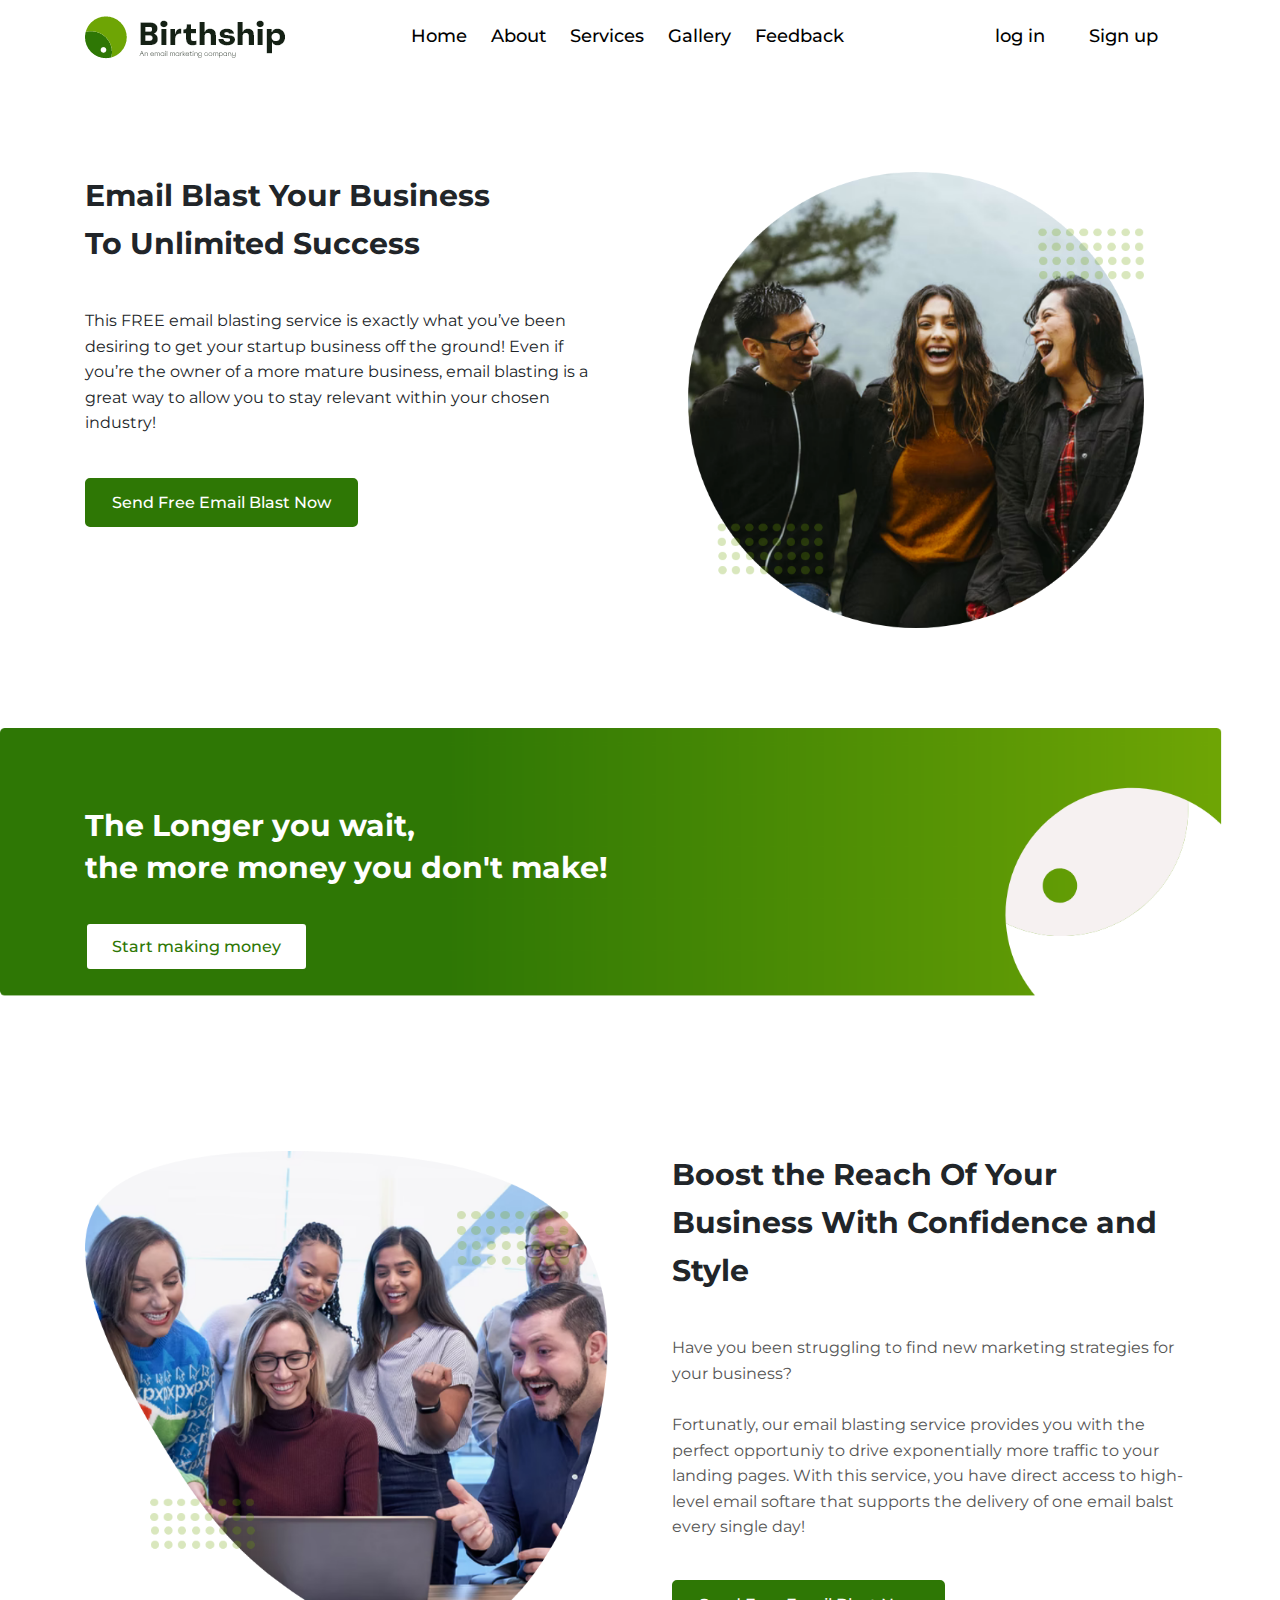
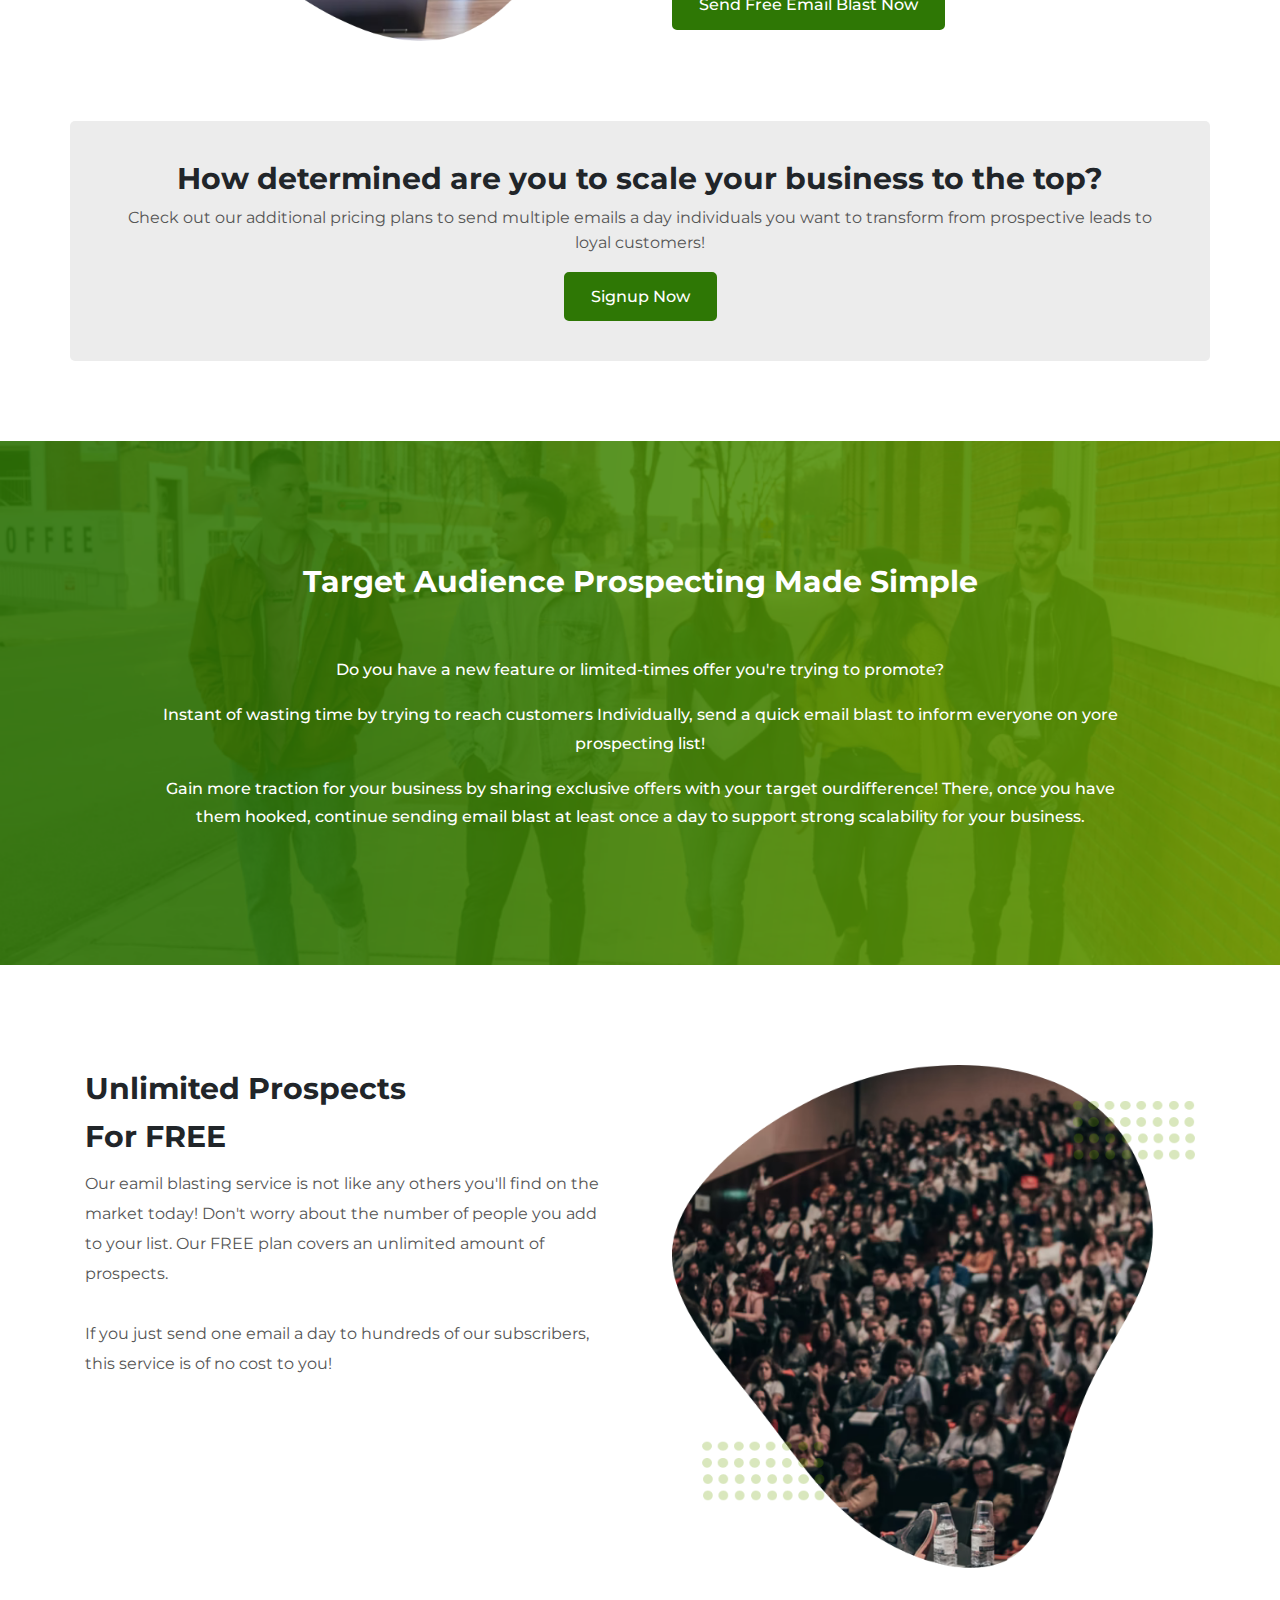
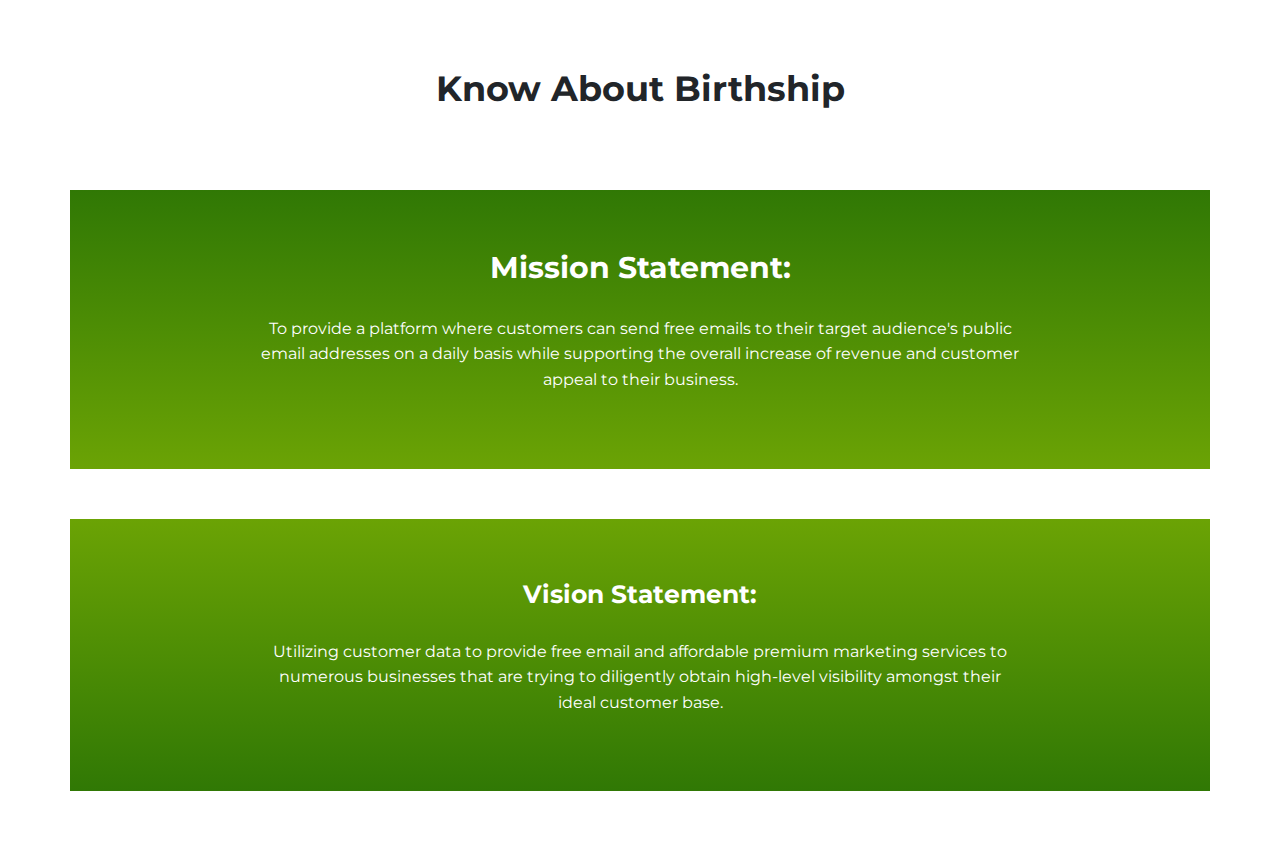
<file: index.html>
<!DOCTYPE html>
<html lang="en">
<head>
    <meta charset="UTF-8">
    <meta http-equiv="X-UA-Compatible" content="IE=edge">
    <meta name="viewport" content="width=device-width, initial-scale=1.0">

    <title>Home Page</title>

    <link rel="stylesheet" href="https://maxcdn.bootstrapcdn.com/bootstrap/4.0.0/css/bootstrap.min.css">
    <link rel="stylesheet" href="https://pro.fontawesome.com/releases/v5.10.0/css/all.css"/>
    <link rel="shortcut icon" href="img/favicon.png" type="image/x-icon">
    <link rel="stylesheet" href="css/style.css">
    <link rel="stylesheet" href="./css/responsive.css">
</head>

<body>

    <nav class="navbar navbar-expand-lg ">
        <div class="container">
            <a class="navbar-brand text-light" href="#"><img src="img/Dark.png" alt=""></a>
        <button class="navbar-toggler" type="button" data-toggle="collapse" data-target="#navbarSupportedContent" aria-controls="navbarSupportedContent" aria-expanded="false" aria-label="Toggle navigation">
          <span class="navbar-toggler-icon"></span>
        </button>
   
      
        <div class="collapse navbar-collapse " id="navbarSupportedContent">
          <ul class="navbar-nav pd">
            <li class="mr-4 dark"><a  href="index.html">Home</a></li>
            <li  class="mr-4 dark"><a href="about.html">About</a></li>
            <li  class="mr-4 dark"><a href="coming.html">Services</a></li>
            <li  class="mr-4 dark"><a href="coming.html">Gallery</a></li>
            <li  class="mr-4 dark"><a href="feedback.html">Feedback</a></li>
          </ul>
          <div class="header-btn">
            <a href="signIn.html"><button>log in</button></a>
            <a href="signUp.html"><button>Sign up</button></a>
          </div>
        </div>
        </div>
      </nav>
<main>
    <section class="home-banner-area">
        <div class="container">
            <div class="home-banner">
                <div class="home-banner-content">
                    <h2>Email Blast Your Business <br>
                    To Unlimited Success </h2>
                    <p>This FREE email blasting service is exactly what you’ve been desiring to get your startup business off the ground! Even if you’re the owner of a more mature business, email blasting is a great way to allow you to stay relevant within your chosen industry!
                    </p> 
                    <br>
                    <button class="theme-button">Send Free Email Blast Now</button>
                </div>
                <div class="home-banner-img">
                    <img src="img/banner.png"alt="">
                </div>
            </div>
        </div>
    </section>
    <section class="longer-area">
        <div class="container">
            <div class="longer-content">
                <h2> The Longer you wait, <br>
                    the more money you<a href="#"> don't make!</a></h2>
            <button class="theme-button">Start making money</button>
            </div>
        </div>
    </section>
    <section class="bost-area">
        <div class="container">
    <div class="boost">
        <div class="boost-img">
            <img src="img/boost.png"alt="">
        </div>
        <div class="boost-content">
            <h2>Boost the Reach Of Your Business
            With Confidence and Style</h2>
            <p>Have you been struggling to find new marketing strategies for your business? 
                <br>
                <br>
                Fortunatly, our email blasting service provides you with the perfect opportuniy to drive exponentially more traffic to your landing pages. With this service, you have direct access to high-level email softare that supports the delivery of one email balst every single day! 
            </p>
            <button class="theme-button">Send Free Email Blast Now</button>
        </div>
    </div>
    </div>
    </section>
    <section class="how-area container">
            <div class="how-content">
                <h2>How determined are you to scale your business to the top?</h2>
                <p>Check out our additional pricing plans to send multiple emails a day individuals  you want to transform from prospective leads to loyal customers!</p> 
                <button class="theme-button">Signup Now</button>
            </div>
    </section>

    <section class="audience-area">
    <div class="container">
     <div class="audience">
        <div class="audience-content">
            <h2>Target Audience Prospecting Made  Simple</h2>
            <p>Do you have a new feature or limited-times offer you're trying to promote? </p>

            <p> Instant of wasting time by trying to reach customers Individually, send a quick email blast to inform everyone on
            yore prospecting list!</p>

            <p>Gain more traction for your business by sharing exclusive offers with your target ourdifference! There, once you have 
            them hooked, continue sending email blast at least once a day to support strong scalability for your business. </p>
        </div>
      </div>
    </div>
    </section>

    <section class="unlimited-area">
    <div class="container">
     <div class="unlimited">
        <div class="unlimited-content">
            <h2>Unlimited Prospects <br>
                For FREE <br>
            </h2>
            <p>Our eamil blasting service is not like any others you'll find on the market today! Don't worry about the number of people you add to your list. Our FREE plan covers
            an unlimited amount of prospects.
            <br>
            <br>
            If you just send one email a day to hundreds of our subscribers, this service is of no cost to you!
               
            </p>
        </div>
        <div class="unlimited-img">
            <img src="img/unlimited.png"alt="">
        </div>
      </div>
    </div>
    </section>
<section class="about">
    <div class="bottom-title">
        <h2>Know About Birthship</h2>
    </div>
    <div class="mission-area container">
        <h2>Mission Statement:</h2>
        <p>To provide a platform where customers can send free emails to their target audience's public email addresses on a daily basis while supporting the overall increase of revenue and customer appeal to their business.</p>
    </div>
    <div class="vision-area container">
        <h2>Vision Statement:</h2>
        <p> Utilizing customer data to provide free email and affordable premium marketing services to numerous businesses that are trying to diligently obtain high-level visibility amongst their ideal customer base.</p>
    </div>
</section>

</main>
<!-- js here  -->
<script src="https://code.jquery.com/jquery-3.2.1.slim.min.js" ></script>
<script src="https://cdnjs.cloudflare.com/ajax/libs/popper.js/1.12.9/umd/popper.min.js"></script>
<script src="https://maxcdn.bootstrapcdn.com/bootstrap/4.0.0/js/bootstrap.min.js"></script>
<script src="https://cdn.jsdelivr.net/npm/bootstrap@5.0.2/dist/js/bootstrap.bundle.min.js"></script>
<script src="./js/main.js"></script>
  
</body>

</html>
</file>
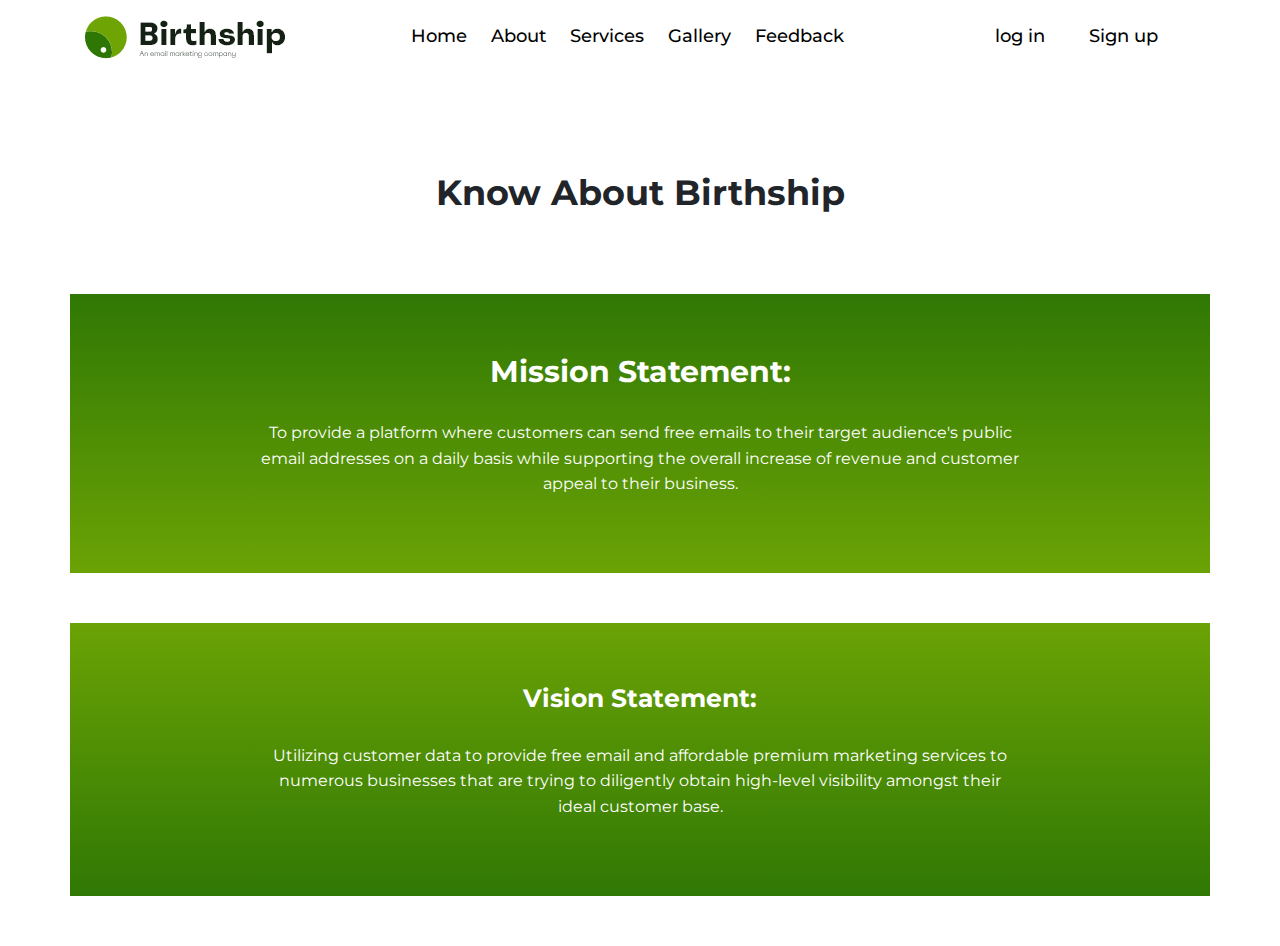
<file: about.html>
<!DOCTYPE html>
<html lang="en">
<head>
    <meta charset="UTF-8">
    <meta http-equiv="X-UA-Compatible" content="IE=edge">
    <meta name="viewport" content="width=device-width, initial-scale=1.0">

    <title>About Page</title>

    <link rel="stylesheet" href="https://maxcdn.bootstrapcdn.com/bootstrap/4.0.0/css/bootstrap.min.css">
    <link rel="stylesheet" href="https://pro.fontawesome.com/releases/v5.10.0/css/all.css"/>
    <link rel="shortcut icon" href="img/favicon.png" type="image/x-icon">
    <link rel="stylesheet" href="css/style.css">
    <link rel="stylesheet" href="./css/responsive.css">
</head>

<body>

    <nav class="navbar navbar-expand-lg ">
        <div class="container">
            <a class="navbar-brand text-light" href="index.html"><img src="img/Dark.png" alt=""></a>
              <button class="navbar-toggler" type="button" data-toggle="collapse" data-target="#navbarSupportedContent" aria-controls="navbarSupportedContent" aria-expanded="false" aria-label="Toggle navigation">
              <span class="navbar-toggler-icon"></span>
              </button>
   
      
        <div class="collapse navbar-collapse " id="navbarSupportedContent">
          <ul class="navbar-nav pd">
            <li class="mr-4 dark"><a  href="index.html">Home</a></li>
            <li  class="mr-4 dark"><a href="about.html">About</a></li>
            <li  class="mr-4 dark"><a href="coming.html">Services</a></li>
            <li  class="mr-4 dark"><a href="coming.html">Gallery</a></li>
            <li  class="mr-4 dark"><a href="feedback.html">Feedback</a></li>
          </ul>
          <div class="header-btn">
            <a href="signIn.html"><button>log in</button></a>
            <a href="signUp.html"><button>Sign up</button></a>
          </div>
        </div>
        </div>
      </nav>
<main>
   
<section id="about-birthship" class="about">
    <div class="bottom-title">
        <h2>Know About Birthship</h2>
    </div>
    <div class="mission-area container">
        <h2>Mission Statement:</h2>
        <p>To provide a platform where customers can send free emails to their target audience's public email addresses on a daily basis while supporting the overall increase of revenue and customer appeal to their business.</p>
    </div>
    <div class="vision-area container">
        <h2>Vision Statement:</h2>
        <p> Utilizing customer data to provide free email and affordable premium marketing services to numerous businesses that are trying to diligently obtain high-level visibility amongst their ideal customer base.</p>
    </div>
</section>

</main>
<!-- js here  -->
<script src="https://code.jquery.com/jquery-3.2.1.slim.min.js" ></script>
<script src="https://cdnjs.cloudflare.com/ajax/libs/popper.js/1.12.9/umd/popper.min.js"></script>
<script src="https://maxcdn.bootstrapcdn.com/bootstrap/4.0.0/js/bootstrap.min.js"></script>
<script src="https://cdn.jsdelivr.net/npm/bootstrap@5.0.2/dist/js/bootstrap.bundle.min.js"></script>
<script src="./js/main.js"></script>
  
</body>

</html>
</file>
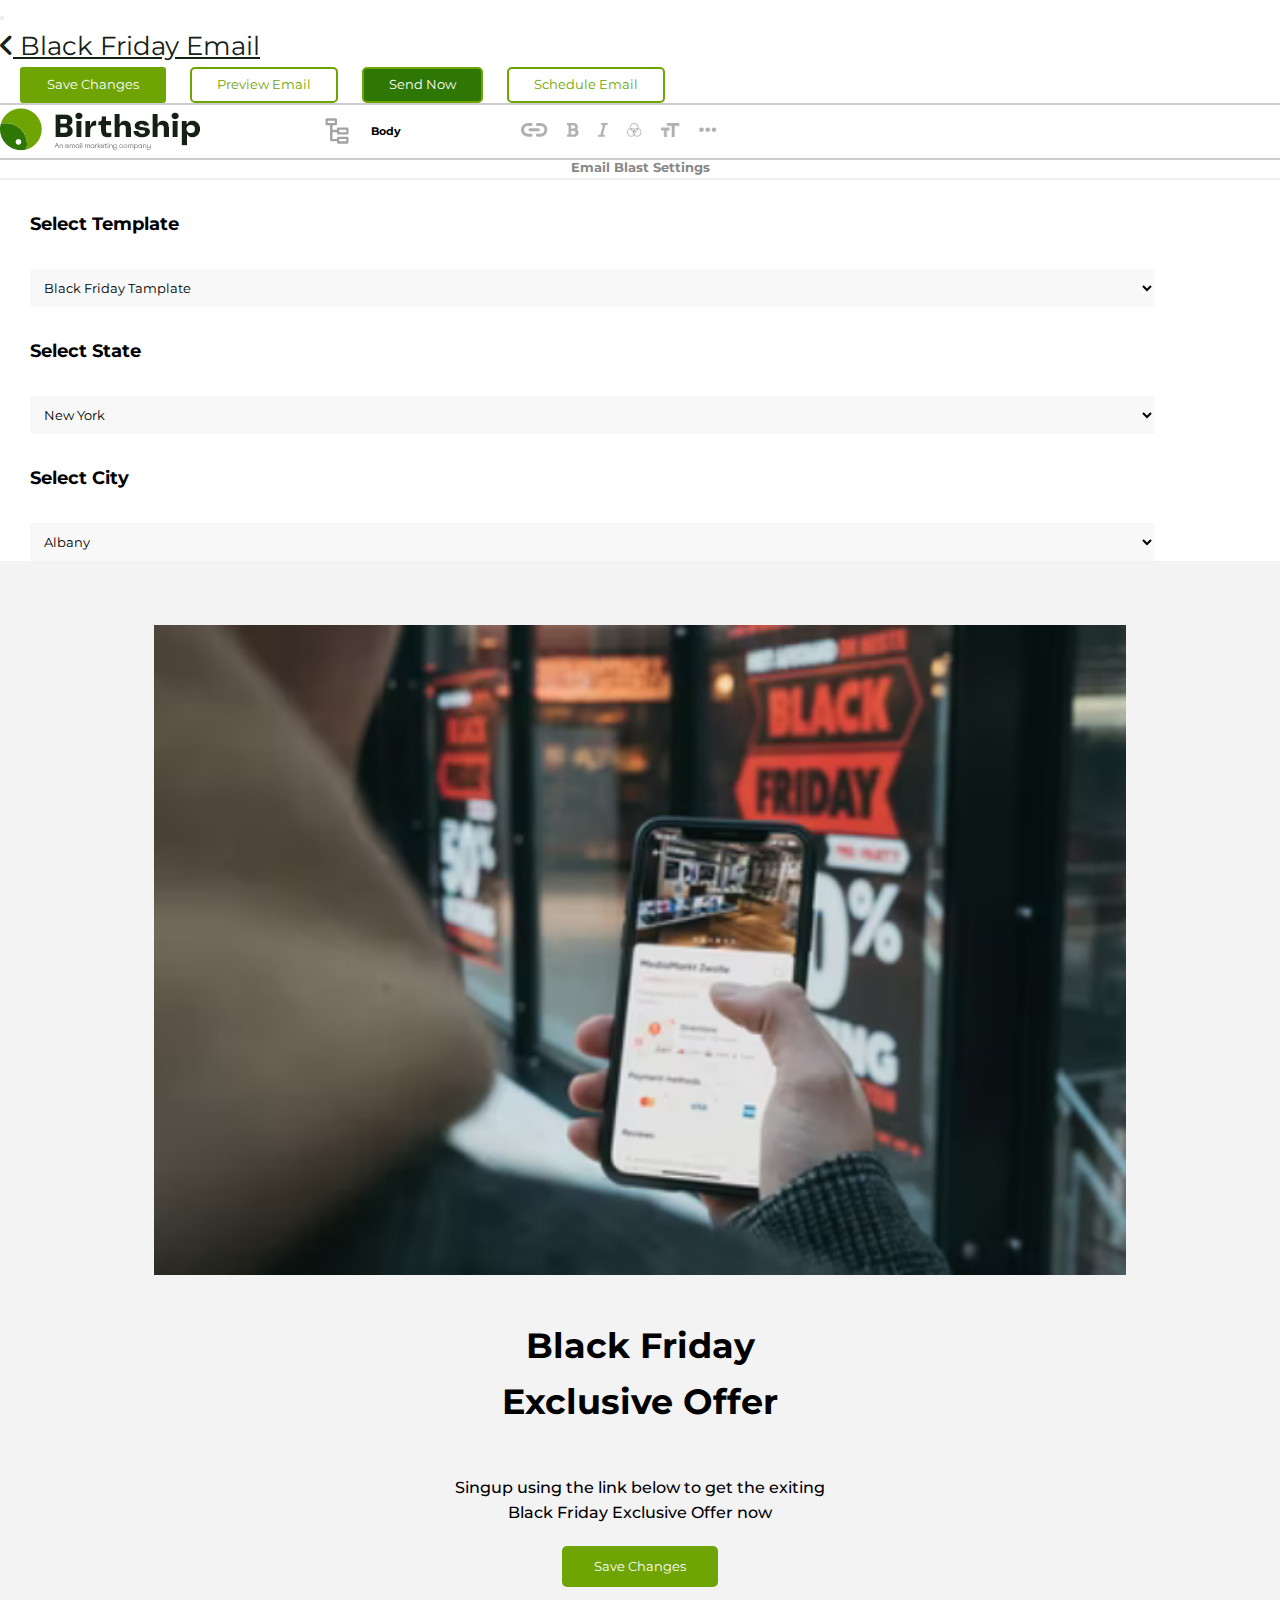
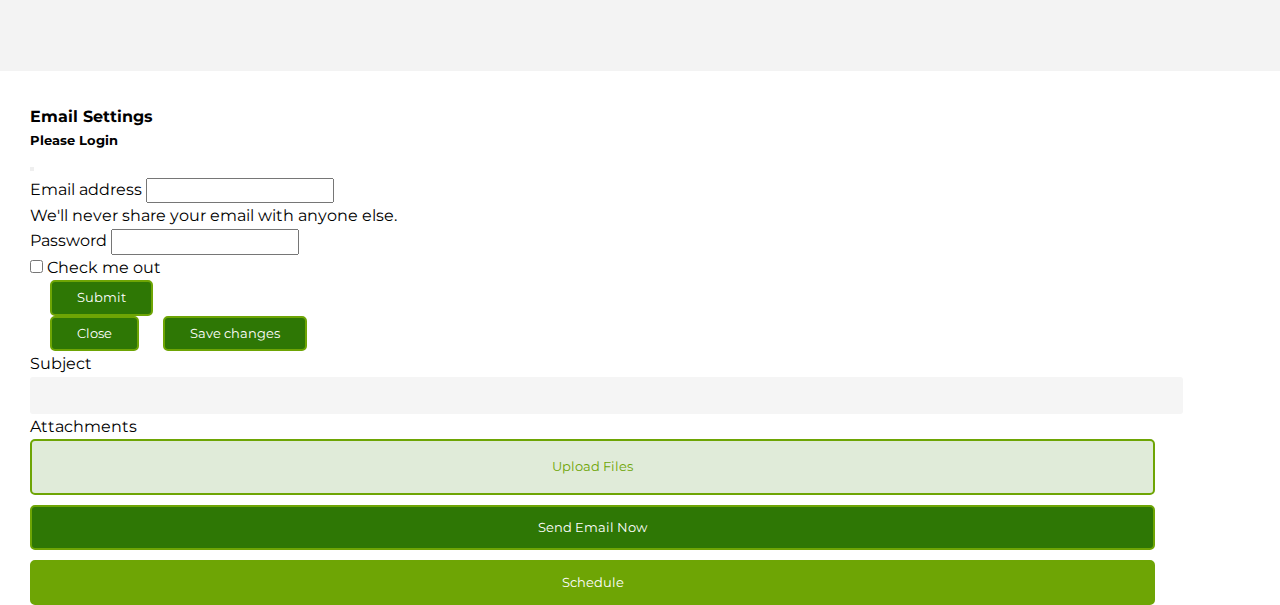
<file: builder.html>
<!DOCTYPE html>
<html lang="en">

<head>
    <meta charset="UTF-8">
    <meta http-equiv="X-UA-Compatible" content="IE=edge">
    <meta name="viewport" content="width=device-width, initial-scale=1.0">
    <title>Builder</title>
    <!-- bootstrap cdn  -->
    <link href="https://cdn.jsdelivr.net/npm/bootstrap@5.0.2/dist/css/bootstrap.min.css" rel="stylesheet" integrity="sha384-EVSTQN3/azprG1Anm3QDgpJLIm9Nao0Yz1ztcQTwFspd3yD65VohhpuuCOmLASjC" crossorigin="anonymous">

    <!-- fownt awesome cdn -->
    <link rel="stylesheet" href="https://cdnjs.cloudflare.com/ajax/libs/font-awesome/6.0.0-beta3/css/all.min.css" />
    <link rel="stylesheet" href="css/style.css">
    <link rel="stylesheet" href="./css/responsive.css">
</head>

<body class="">
    <header>
        <div class="px-5 manu">
            <nav class="navbar navbar-expand-lg navbar-light build-nav">
                <div class="container-fluid">
                    <button class="navbar-toggler" type="button" data-bs-toggle="collapse"
                        data-bs-target="#navbarTogglerDemo01" aria-controls="navbarTogglerDemo01" aria-expanded="false"
                        aria-label="Toggle navigation">
                        <span class="navbar-toggler-icon"></span>
                    </button>
                    <div class="collapse navbar-collapse" id="navbarTogglerDemo01">
                        <a class="navbar-brand" href="#"><i class="fas fa-angle-left me-3"></i> Black Friday Email</a>
                        <ul class="navbar-nav ms-auto mb-2 mb-lg-0">
                            <button class="build-btn1">Save Changes</button>
                            <button class="build-btn2">Preview Email</button>
                            <button class="build-btn3">Send Now</button>
                            <button class="build-btn2">Schedule Email</button>
                        </ul>
                    </div>
                </div>
            </nav>
        </div>
        <hr>

        <div class="container">
            <div class="subnav">
                <div class="build-logo">
                    <a href="index.html"><img src="img/Dark.png" alt=""></a>
                </div>
                <div class="body-black">
                    <img src="img/builder/Layer 2.png" alt="">
                    <h6>Body</h6>
                </div>
                <div class="nav-icons">
                 <img src="img/builder//icon-1.png" alt="">
                 <img src="img/builder//icon-2.png" alt="">
                 <img src="img/builder//icon-3.png" alt="">
                 <img src="img/builder//icon-4.png" alt="">
                 <img src="img/builder//icon-5.png" alt="">
                 <i class="fas fa-ellipsis-h"></i>
                </div>
            </div>
        </div>
        <hr>
    </header>
    <main class="container-fluid tam-section">
        <div class="main-section row">
            <div class="left col-lg-3 col-md-3 col-sm-12 padding-none">
                <div class="email">
                    <h5>Email Blast Settings</h5>
                </div>

  
                <div class="tamp">
                    <h6>Select Template</h6>
                </div>
                <div class="tamp">
                    <select name="cars" id="cars">
                        <option value="volvo">Black Friday Tamplate</option>
                        <option value="volvo">Black Friday Tamplate</option>
                    </select>
                </div>
                <div class="tamp">
                    <h6>Select State</h6>
                </div>
                <div class="tamp">
                    <select name="cars" id="cars">
                        <option value="volvo">New York</option>
                        <option value="volvo">New York</option>

                    </select>
                </div>
                <div class="tamp">
                    <h6>Select City</h6>
                </div>
                <div class="tamp">
                    <select name="cars" id="cars">
                        <option value="volvo">Albany</option>
                        <option value="volvo">Albany</option>
                    </select>
                </div>
            </div>


            <div class="col-lg-6 col-md-6 col-sm-12 padding-none">
                <div class="mid ">
                        <div class="black-img">
                            <img src="img/builder/builder.png" alt="">
                            <div class="title text-center ">
                                <h2>Black Friday <br> Exclusive Offer</h2>
                            </div>
                            <div class="information">
                                <p>Singup using the link below to get the exiting</p>
                                <p>Black Friday Exclusive Offer now</p>
                                <button class="Changes-btn">Save Changes</button>
                            </div>
                        </div>
                </div>
            </div>

            <div class="right col-md-3 col-sm-12 padding-none">
                <div class="email-setting">
                    <p data-bs-toggle="modal" data-bs-target="#exampleModal">Email Settings</p>
  <!-- Modal -->
  <div class="modal fade" id="exampleModal" tabindex="-1" aria-labelledby="exampleModalLabel" aria-hidden="true">
    <div class="modal-dialog">
      <div class="modal-content">
        <div class="modal-header">
          <h5 class="modal-title" id="exampleModalLabel">Please Login</h5>
          <button type="button" class="btn-close" data-bs-dismiss="modal" aria-label="Close"></button>
        </div>
        <div class="modal-body">
            <form>
                <div class="mb-3">
                  <label for="exampleInputEmail1" class="form-label">Email address</label>
                  <input type="email" class="form-control" id="exampleInputEmail1" aria-describedby="emailHelp">
                  <div id="emailHelp" class="form-text">We'll never share your email with anyone else.</div>
                </div>
                <div class="mb-3">
                  <label for="exampleInputPassword1" class="form-label">Password</label>
                  <input type="password" class="form-control" id="exampleInputPassword1">
                </div>
                <div class="mb-3 form-check">
                  <input type="checkbox" class="form-check-input" id="exampleCheck1">
                  <label class="form-check-label" for="exampleCheck1">Check me out</label>
                </div>
                <button type="submit" class="build-btn3">Submit</button>
              </form>
        </div>
        <div class="modal-footer">
          <button type="button" class="build-btn3" data-bs-dismiss="modal">Close</button>
          <button type="button" class="build-btn3">Save changes</button>
        </div>
      </div>
    </div>
  </div>
</div>
<div class="sub">
    <p>
        Subject
    </p>
    <input type="text">
</div>
<div class="sub mt-4">
    <p>Attachments </p>
    <button class="upload-btn">Upload Files</button>
</div>
<div class="button">
    <button class="email-now-btn">Send Email Now</button>
    <button class="email-now-btn shedule">Schedule</button>
</div>
</div>
</div>

    </main>



    <!-- script file  -->
    <script src="https://cdn.jsdelivr.net/npm/bootstrap@5.0.2/dist/js/bootstrap.bundle.min.js" integrity="sha384-MrcW6ZMFYlzcLA8Nl+NtUVF0sA7MsXsP1UyJoMp4YLEuNSfAP+JcXn/tWtIaxVXM" crossorigin="anonymous"></script>

</body>

</html>
</file>
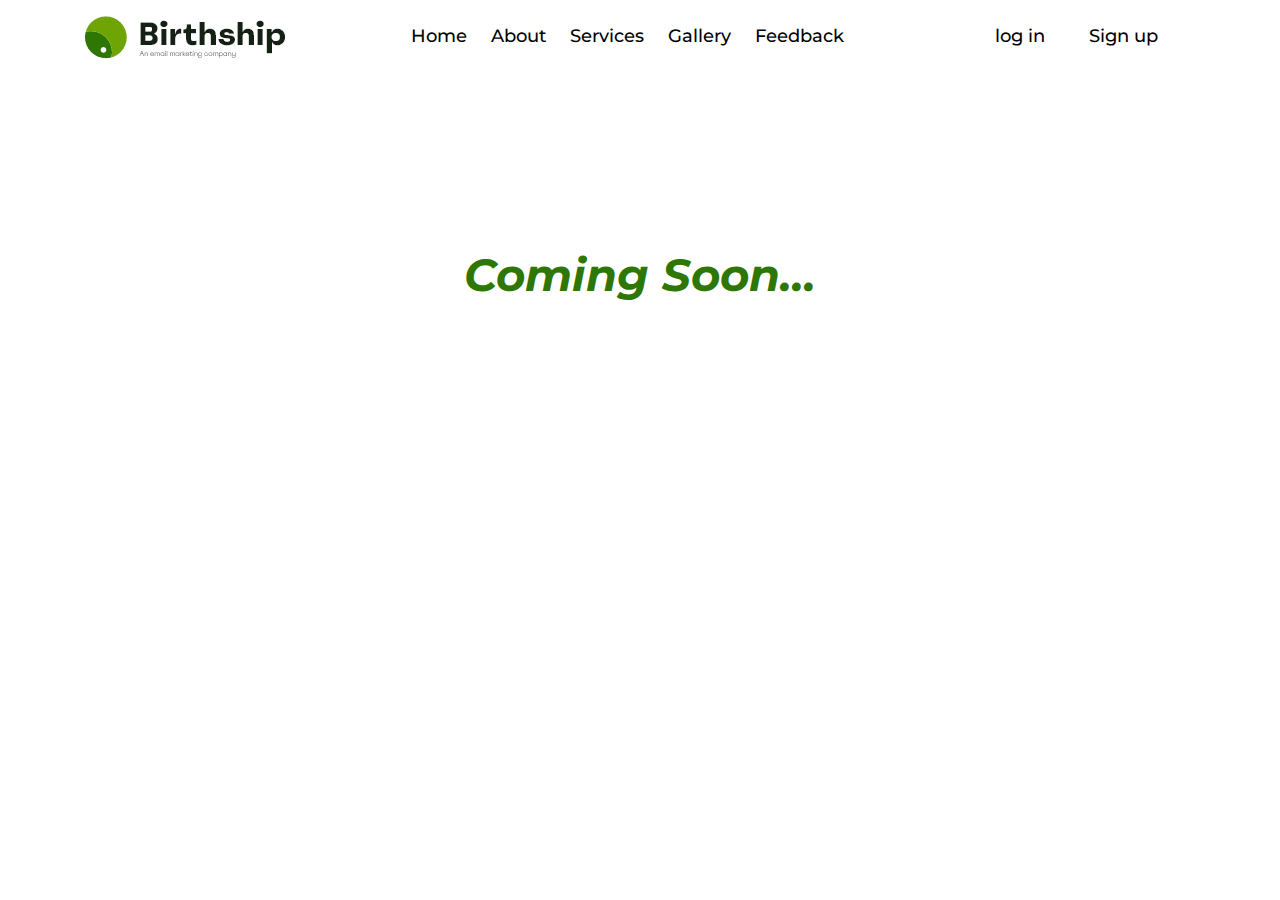
<file: coming.html>
<!DOCTYPE html>
<html lang="en">
<head>
    <meta charset="UTF-8">
    <meta http-equiv="X-UA-Compatible" content="IE=edge">
    <meta name="viewport" content="width=device-width, initial-scale=1.0">

    <title>Home Page</title>

    <link rel="stylesheet" href="https://maxcdn.bootstrapcdn.com/bootstrap/4.0.0/css/bootstrap.min.css">
    <link rel="stylesheet" href="https://pro.fontawesome.com/releases/v5.10.0/css/all.css"/>
    <link rel="shortcut icon" href="img/favicon.png" type="image/x-icon">
    <link rel="stylesheet" href="css/style.css">
    <link rel="stylesheet" href="./css/responsive.css">
</head>

<body>

    <nav class="navbar navbar-expand-lg ">
        <div class="container">
            <a class="navbar-brand text-light" href="#"><img src="img/Dark.png" alt=""></a>
        <button class="navbar-toggler" type="button" data-toggle="collapse" data-target="#navbarSupportedContent" aria-controls="navbarSupportedContent" aria-expanded="false" aria-label="Toggle navigation">
          <span class="navbar-toggler-icon"></span>
        </button>
   
      
        <div class="collapse navbar-collapse " id="navbarSupportedContent">
          <ul class="navbar-nav pd">
            <li class="mr-4 dark"><a  href="index.html">Home</a></li>
            <li  class="mr-4 dark"><a href="about.html">About</a></li>
            <li  class="mr-4 dark"><a href="coming.html">Services</a></li>
            <li  class="mr-4 dark"><a href="coming.html">Gallery</a></li>
            <li  class="mr-4 dark"><a href="feedback.html">Feedback</a></li>
          </ul>
          <div class="header-btn">
            <a href="signIn.html"><button>log in</button></a>
            <a href="signUp.html"><button>Sign up</button></a>
          </div>
        </div>
        </div>
      </nav>
<main>
    <section class="home-banner-area">
        <div class="container">
     
    <div class="coming">
       <h1><i>Coming Soon...</i></h1>
    </div>
          
        </div>
    </section>
   

</main>
<!-- js here  -->
<script src="https://code.jquery.com/jquery-3.2.1.slim.min.js" ></script>
<script src="https://cdnjs.cloudflare.com/ajax/libs/popper.js/1.12.9/umd/popper.min.js"></script>
<script src="https://maxcdn.bootstrapcdn.com/bootstrap/4.0.0/js/bootstrap.min.js"></script>
<script src="https://cdn.jsdelivr.net/npm/bootstrap@5.0.2/dist/js/bootstrap.bundle.min.js"></script>
<script src="./js/main.js"></script>
  
</body>

</html>
</file>
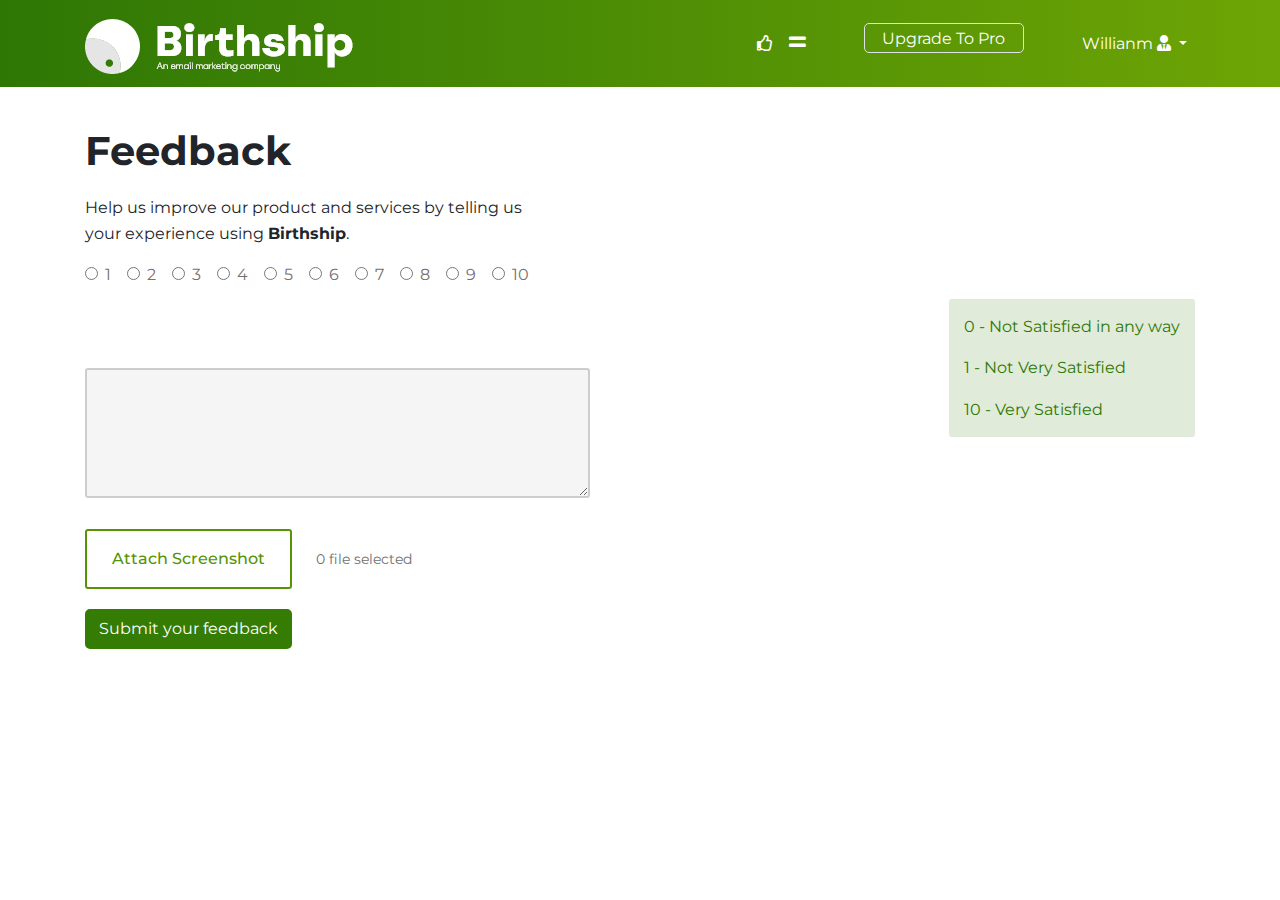
<file: feedback.html>
<!DOCTYPE html>
<html lang="en">
<head>
    <meta charset="UTF-8">
    <meta http-equiv="X-UA-Compatible" content="IE=edge">
    <meta name="viewport" content="width=device-width, initial-scale=1.0">
    <title>Feedback</title>
    <link rel="stylesheet" href="https://maxcdn.bootstrapcdn.com/bootstrap/4.0.0/css/bootstrap.min.css">
    <link rel="stylesheet" href="https://pro.fontawesome.com/releases/v5.10.0/css/all.css"/>
    <link rel="shortcut icon" href="img/favicon.png" type="image/x-icon">
    <link rel="stylesheet" href="css/style.css">
    <link rel="stylesheet" href="./css/responsive.css">
</head>
<body>
    <nav class="navbar navbar-expand-lg nav-green">
        <div class="container">
            <a class="navbar-brand text-light" href="index.html"><img src="img/Light_Logo.png" alt=""></a>
        <button class="navbar-toggler" type="button" data-toggle="collapse" data-target="#navbarSupportedContent" aria-controls="navbarSupportedContent" aria-expanded="false" aria-label="Toggle navigation">
          <span class="navbar-toggler-icon"></span>
        </button>
      
        <div class="collapse navbar-collapse" id="navbarSupportedContent">
          <ul class="navbar-nav ml-auto">
            <li class="nav-item active">
              <a class="nav-link" href="#"><i class="far fa-thumbs-up"></i> <span class="sr-only">(current)</span></a>
            </li>
            <li class="nav-item active">
              <a class="nav-link" href="#"><i class="fas fa-equals"></i> <span class="sr-only">(current)</span></a>
            </li>
            <li class="nav-item border">
              <a class="nav-link " href="#">Upgrade To Pro</a>
            </li>
            <li class="nav-item dropdown">
              <a class="nav-link dropdown-toggle" href="#" id="navbarDropdown" role="button" data-toggle="dropdown" aria-haspopup="true" aria-expanded="false">
                Willianm <i class="fas fa-user-tie"></i>
              </a>
              <div class="dropdown-menu" aria-labelledby="navbarDropdown">
                <a class="dropdown-item" href="#">Edit Profile</a>
                <div class="dropdown-divider"></div>
                <a class="dropdown-item" href="#">LogOut</a>
              </div>
            </li>
          </ul>
        </div>
        </div>
      </nav>

<section>
     <main>
        <section class="feeddback container">
          <div class="feedback-area">
            <div class="feedback-left">
              <h2>Feedback</h2>
              <p>Help us improve our product and services by telling us <br> your experience using <b>Birthship</b>.</p>
            <form action="">
              <div class="radio-btn-feed">
              <div class="radio-top">
                <div class="form-check mr-3">
                  <input class="form-check-input" type="radio" name="flexRadioDefault" id="flexRadioDefault1">
                  <label class="form-check-label font" for="flexRadioDefault1">
                     1
                  </label>
                </div>
              <div class="form-check mr-3">
                  <input class="form-check-input" type="radio" name="flexRadioDefault" id="flexRadioDefault1">
                  <label class="form-check-label font" for="flexRadioDefault1">
                      2
                  </label>
                </div>
              <div class="form-check mr-3">
                  <input class="form-check-input" type="radio" name="flexRadioDefault" id="flexRadioDefault1">
                  <label class="form-check-label font" for="flexRadioDefault1">
                      3
                  </label>
                </div>
              <div class="form-check mr-3">
                  <input class="form-check-input" type="radio" name="flexRadioDefault" id="flexRadioDefault1">
                  <label class="form-check-label font" for="flexRadioDefault1">
                      4
                  </label>
                </div>
              <div class="form-check mr-3">
                  <input class="form-check-input" type="radio" name="flexRadioDefault" id="flexRadioDefault1">
                  <label class="form-check-label font" for="flexRadioDefault1">
                     5
                  </label>
                </div>
              </div>
                <div class="radio-bottom">
                  <div class="form-check mr-3">
                    <input class="form-check-input" type="radio" name="flexRadioDefault" id="flexRadioDefault1">
                    <label class="form-check-label font" for="flexRadioDefault1">
                       6
                    </label>
                  </div>
                <div class="form-check mr-3">
                    <input class="form-check-input" type="radio" name="flexRadioDefault" id="flexRadioDefault1">
                    <label class="form-check-label font" for="flexRadioDefault1">
                       7
                    </label>
                  </div>
                <div class="form-check mr-3">
                    <input class="form-check-input" type="radio" name="flexRadioDefault" id="flexRadioDefault1">
                    <label class="form-check-label font" for="flexRadioDefault1">
                        8
                    </label>
                  </div>
                <div class="form-check mr-3">
                    <input class="form-check-input" type="radio" name="flexRadioDefault" id="flexRadioDefault1">
                    <label class="form-check-label font" for="flexRadioDefault1">
                        9
                    </label>
                  </div>
                <div class="form-check">
                    <input class="form-check-input" type="radio" name="flexRadioDefault" id="flexRadioDefault1">
                    <label class="form-check-label font" for="flexRadioDefault1">
                       10
                    </label>
                  </div>
                </div>
            </div>

           <div class="text-area">
           
            <textarea name="" id="" ></textarea>
           </div>

            <div class="attatch-text mt-4">
              <button class="attacth-btn">Attach Screenshot</button>
              <span>0 file selected</span>
          </div>
          <div class="feed-btn">
            <button class="btn btn1">Submit your feedback</button>
        </div>
            </form>
            </div>
            <div class="feedback-right">
               <div class="feedback-right-box">
                  <p>0 - Not Satisfied in any way</p>
                  <p>1 - Not Very Satisfied</p>
                  <p class="last-p">10 - Very Satisfied</p>
               </div>
            </div>
          </div>
        </section>
    </main>

</section>

 <script src="https://code.jquery.com/jquery-3.2.1.slim.min.js"></script>
    <script src="https://cdnjs.cloudflare.com/ajax/libs/popper.js/1.12.9/umd/popper.min.js"></script>
    <script src="https://maxcdn.bootstrapcdn.com/bootstrap/4.0.0/js/bootstrap.min.js"></script>
</body>
</html>
</file>
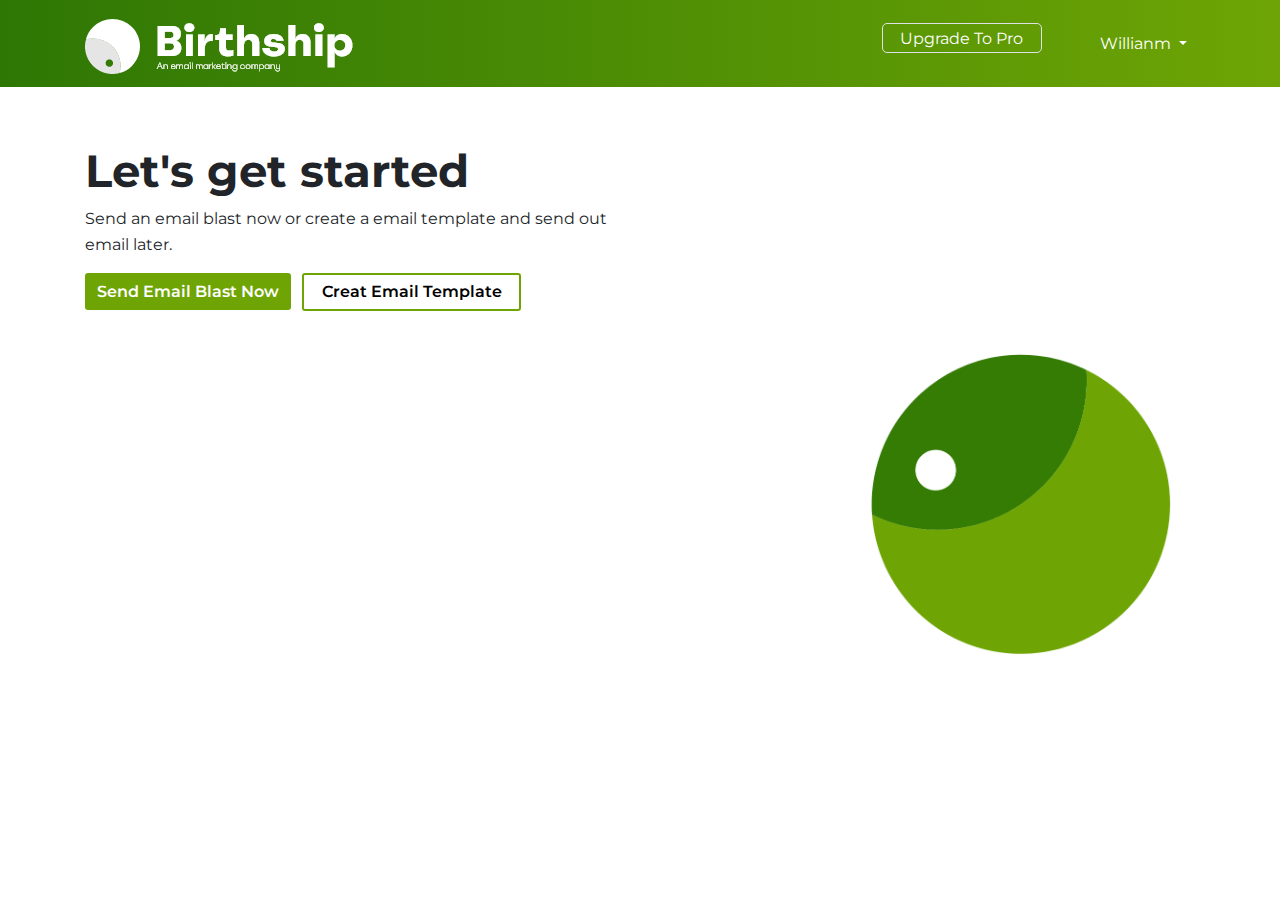
<file: start.html>
<!DOCTYPE html>
<html lang="en">
<head>
    <meta charset="UTF-8">
    <meta http-equiv="X-UA-Compatible" content="IE=edge">
    <meta name="viewport" content="width=device-width, initial-scale=1.0">
    <title>Lets</title>
    <link rel="stylesheet" href="https://maxcdn.bootstrapcdn.com/bootstrap/4.0.0/css/bootstrap.min.css" integrity="sha384-Gn5384xqQ1aoWXA+058RXPxPg6fy4IWvTNh0E263XmFcJlSAwiGgFAW/dAiS6JXm" crossorigin="anonymous">
   
    <link rel="stylesheet" href="https://pro.fontawesome.com/releases/v5.10.0/css/all.css" integrity="sha384-AYmEC3Yw5cVb3ZcuHtOA93w35dYTsvhLPVnYs9eStHfGJvOvKxVfELGroGkvsg+p" crossorigin="anonymous"/>
    <link rel="shortcut icon" href="img/favicon.png" type="image/x-icon">
    <link rel="stylesheet" href="css/style.css">
    <link rel="stylesheet" href="./css/responsive.css">
</head>
<body>
    <nav class="navbar navbar-expand-lg nav-green">
        <div class="container">
            <a class="navbar-brand text-light" href="#"><img src="img/Light_Logo.png" alt=""></a>
        <button class="navbar-toggler" type="button" data-toggle="collapse" data-target="#navbarSupportedContent" aria-controls="navbarSupportedContent" aria-expanded="false" aria-label="Toggle navigation">
          <span class="navbar-toggler-icon"></span>
        </button>
      
        <div class="collapse navbar-collapse" id="navbarSupportedContent">
          <ul class="navbar-nav ml-auto">
            <li class="nav-item active">
              <a class="nav-link" href="#"><i class="far fa-thumbs-up"></i> <span class="sr-only">(current)</span></a>
            </li>
            <li class="nav-item active">
              <a class="nav-link" href="#"><i class="fas fa-equals"></i> <span class="sr-only">(current)</span></a>
            </li>
            <li class="nav-item border">
              <a class="nav-link " href="#">Upgrade To Pro</a>
            </li>
            <li class="nav-item dropdown">
              <a class="nav-link dropdown-toggle" href="#" id="navbarDropdown" role="button" data-toggle="dropdown" aria-haspopup="true" aria-expanded="false">
                Willianm <i class="fas fa-user-tie"></i>
              </a>
              <div class="dropdown-menu" aria-labelledby="navbarDropdown">
                <a class="dropdown-item" href="#">Edit Profile</a>
                <div class="dropdown-divider"></div>
                <a class="dropdown-item" href="#">LogOut</a>
              </div>
            </li>
          </ul>
        </div>
        </div>
      </nav>

<section>
     <main>
        <section class="banner-area">
            <div class="container">
                <div class="banner">
                    <div class="banner-content">
                        <h2>Let's get started</h2>
                        <p>Send an email blast now or create a email template and send out email later.</p>
                        <div class="banner-btn">
                            <div class="btn-1">
                                <button>Send Email Blast Now</button>
                            </div>
                            <div class="btn-2">
                                <button>Creat Email Template</button>
                            </div>
                        </div>
                    </div>
                    <div class="lets-img">
                        <img src="img/lets.png" alt="">
                    </div>
                </div>
            </div>
        </section>
    </main>

</section>

 <script src="https://code.jquery.com/jquery-3.2.1.slim.min.js"></script>
    <script src="https://cdnjs.cloudflare.com/ajax/libs/popper.js/1.12.9/umd/popper.min.js"></script>
    <script src="https://maxcdn.bootstrapcdn.com/bootstrap/4.0.0/js/bootstrap.min.js"></script>
</body>
</html>
</file>
<file: css/style.css>
/*------------------------------
        GOOGLE FONT 
----------------------------*/
@import url('https://fonts.googleapis.com/css2?family=Montserrat:wght@300;400;500;600;700&display=swap');
/*------------------------------
         BASE CSS
----------------------------*/
*{
    margin:0;
    padding:0;
    font-family: 'Montserrat', sans-serif;
    line-height: 1.6;
}
.h1, .h2, .h3, .h4, .h5, .h6 {
    line-height: 1.6;
  }
  .bg{
    background-color: #6EA505;
}
  .btn{
      text-align: center;
  }
  /* ul li a:hover {
    color: #2E7705;
	border-bottom: 2px solid #2E7705;
    transition: .3s;
} */
a:hover {
	text-decoration: none;
}
/*------------------------------
        INDEX HEADER CSS
----------------------------*/

.navbar-nav.pd {
    padding: 0 12%;
}
.pd li a {
    color: #000;
    font-size: 18px;
    font-weight: 500;
    text-decoration: none;
}
.pd li a:hover {
    color: #000;
    font-size: 18px;
    font-weight: 500;
    border-bottom: 2px solid #2E7705;
}

.header-btn button {
    background: none;
    border: none;
    color: #000;
    padding: 5px 20px;
    border-radius: 2px;
    cursor: pointer;
    font-weight: 500;
    font-size: 18px;
}
.header-btn button:hover {
    background: #E2EDCD;
    color: #2E7705;
    border: none;
}
/*==============================
          HEADER-2 CSS
=============================*/
#header-sticky {
    position: fixed;
    top: 0;
    left: 0;
    width: 100%;
    z-index: 999;
}
.header-top {
    position: relative;
}

.header-area {
    height: 80px;
    display: flex;
    align-items: center;
    justify-content: center;
    background: #6EA505;
    transition: .3s;
    position: absolute;
    width: 100%;
    padding: 0 2%;
}

.header-fl {
    display: flex;
    align-items: center;
    justify-content: space-between;
}

.header-logo a img {
    max-width: 250px;
}

.header-menu ul {
    padding: 0;
    margin: 0;
    list-style: none;
    top: 100px;
}

.header-menu ul li {
    display: inline-block;
    margin: 0 20px;
}

.header-menu ul li a {
    color: #fff;
    font-size: 14px;
    font-weight: 500;
    text-transform: uppercase;
    transition: .3s;
    text-decoration: none;
    font-family: 'Rubik', sans-serif;
}
  /* ===================================
                INDEX CSS
 =================================*/
   
    .theme-button {
        background: #2E7705;
        border: 2px solid #2E7705;
        color: #fff;
        padding: 10px 25px;
        border-radius: 5px;
        cursor: pointer;
        font-weight: 500;
        font-size: 16px;
    }
    button:hover {
        background: transparent;
        border: 2px solid #2E7705;
        color: #2E7705;
        transition: .3s;
    }
    .longer-content button {
        background: #fff;
        color: #2E7705;
    }
    
    .section-title h3 {
      font-size: 30px;
      font-weight: 700;
      text-align: center;
      color: #41464b;
      text-transform: uppercase;
      margin-top: 60px;
    }
    .section-title-underline {
      width: 30px;
      height: 3px;
      background-color: #34c6d3;
      margin: 30px auto;
    }
  /*----------------------------
        HOME BANNER
    -------------------------*/
.home-banner-area {
	margin-bottom: 100px;
}
.home-banner{
  display: grid;
  grid-template-columns: repeat(2,1fr);
  grid-gap: 6rem;
  margin-top: 100px;
}
.home-banner-content h2 {
	font-size: 30px;
	font-weight: 700;
	margin-bottom: 40px;
	line-height: 1.6;
}
.home-banner-content p {
	font-size: 16px;
}
.home-banner-img img {
	width: 90%;
}
 /*----------------------------
         LONGER  AREA
   -------------------------*/
.longer-area{
    background: url(../img/longer.png);
    background-size: cover;
    background-repeat: no-repeat;
    margin-bottom: 100px;
    padding: 80px 0;
  }
  
  .btn {
      background: #fff;
      color: #2e7705;
      font-size: 16px;
      border: 2px solid #fff;
      outline: 0
  }
  .longer-content {
      width: 50%;
  }
  .longer-content h2 {
      color: #fff;
      font-size: 30px;
      font-weight: 700;
      margin-bottom: 30px;
  }
  .longer-content h2 a {
      color: #fff;
  }

  /*----------------------------
          BOOST  AREA
   -------------------------*/
  .boost{
    display: grid;
    grid-template-columns: repeat(2,1fr);
    grid-gap: 4rem;
  }
  .boost-content h2 {
      font-size: 30px;
      font-weight: 700;
      margin-bottom: 40px;
      line-height: 1.6;
  }
  .boost-content p {
      color: #555;
      margin-bottom: 40px;
      font-size: 16px;
  }
  .boost-img img {
      width: 100%;
  }
 /*----------------------------
          HOW  AREA
  -------------------------*/

  .how-area {
      background: #ECECEC;
      padding: 40px;
      margin-bottom: 80px;
      margin-top: 80px;
      border-radius: 5px;
  }
  .how-content{
    text-align: center;
  }
  .how-content h2 {
    font-size: 30px;
    font-weight: 700;
}
  .how-content p {
      color: #555;
  }
  /*----------------------------
        AUDIENCE  AREA
   -------------------------*/
  .audience-area{
    background: url(../img/audionce.png);
   background-repeat: no-repeat;
   background-size: cover;
  }
  .audience-content {
      text-align: center;
      padding: 117px 60px;
      color: #fff;
      margin-bottom: 100px;
  }
  .audience-content h2 {
      font-size: 30px;
      font-weight: 700;
      margin-bottom: 50px;
      line-height: 1.6;
  }
  .audience-content p {
      line-height: 1.8;
      font-weight: 500;
  }
  /*----------------------------
        UNLIMITED  AREA
   -------------------------*/
  .unlimited{
    display: grid;
    grid-template-columns: repeat(2,1fr);
    grid-gap: 4rem;
  }
  .unlimited-content h2 {
      font-size: 30px;
      line-height: 1.6;
      font-weight: 700;
  }
  .unlimited-content p {
      color: #555;
      margin-bottom: 40px;
      line-height: 30px;
  }
  .unlimited-img img {
      width: 100%;
  }
  
/*----------------------------
     MISSION-VISION  AREA
  -------------------------*/
  .about {
	margin-top: 100px;
}
  .bottom-title h2 {
      text-align: center;
      font-size: 35px;
      font-weight: 700;
      margin-bottom: 80px;
  }
/*----------------------------
     MISSION AREA
  -------------------------*/
  .mission-area{
      background-image: linear-gradient(to top, #6BA305, #307805);
      padding: 60px 183px;
      text-align: center;
      margin-bottom: 50px;
  }
  
  .mission-area p {
      font-size: 16px;
      color: #fff;
      font-weight: 400;
  }
  .mission-area h2 {
      font-size: 30px;
      color: #fff;
      font-weight: 700;
      margin-bottom: 30px;
  }
  /*----------------------------
          VISION  AREA
  -------------------------*/
  .vision-area{
      background-image: linear-gradient(to top, #307805, #6BA305);
      padding: 60px 200px;
      text-align: center;
      margin-bottom: 50px;
  }
  
  .vision-area h2 {
      font-size: 25px;
      color: #fff;
      font-weight: 700;
      margin-bottom: 30px;
  }
  .vision-area p {
      font-size: 16px;
      color: #fff;
      font-weight: 400;
  }

/*================================
            SIGN UP CSS
============================== */
.signUp-logo img {
	position: absolute;
	top: 25px;
	left: 25px;
}
.signUp-btn {
    color: #fff;
    background: #6EA505;
    width: 100%;
    height: 45px;
    font-size: 16px;
    font-weight: 600;
    cursor: pointer;
    border-radius: 3px;
    transition: 0.3s linear;
    border: none;
  }
.signUp-form{
    margin-bottom: 20px;
}
.signUp-top{
    margin-top: 50px;
    padding-left: 40px;
}
.signUp-header h2{
    font-size: 35px;
    font-weight: 700;
}
.signUp-header p{
    font-size: 16px;
    font-weight: 400;
}
.signUp-input span{
    display: block;
    font-size: 14px;
    font-weight: 300;
}
.signUp-input{
    display: grid;
    grid-template-columns: repeat(2, 1fr);
    grid-gap: 15px;
}
.signUp-input-bottom{
    display: grid;
    grid-template-columns: repeat(2, 1fr);
    grid-gap: 15px;
}
  .signUp-form{
      display: grid;
      grid-template-columns: repeat(2, 1fr);
      position: relative;
  }
  .label-text{
    font-size: 16px;
  }
  .input-bg{
      background-color: #F5F5F5;
      color: rgb(121, 111, 111) ;
      border: none;
      border-radius: 5px;
      width: 100%;
      height: 45px;
      font-size: 16px;
  }
  .text-area-bg{
      background-color: #F5F5F5;
      border: none;
      border-radius: 5px;
      width: 100%;
      height: 80px;
      font-size: 16px;
  }
  .radio-btn{
      display: flex;
  }
  .radio-btn p{
    font-size: 16px;
    font-weight: 400;
    margin-right: 50px;
}
  .font{
      color: rgb(121, 111, 111);
}
  .signUp-img{
      width: 500px;
  }
  .signUp-img img{
      width: 100%;
      height: 100vh;
  }
  /*===============================
               SIGN IN CSS
=============================== */

.signin-form{
    margin-top: 70px;
}

.btn-main {
    border: 2px solid #6EA505;
    background: transparent;
    outline: 0;
    font-size: 16px;
    padding: 8px 40px;
    font-family: inherit;
    cursor: pointer;
    border-radius: 3px;
    transition: 0.3s linear;
    color: #000;
  }
  .underline{
    width: 350px;
    height: 2px;
    background-color: #6EA505;
    margin: 5px auto;
}
.paragraph{
    text-align: center;
}
.title{
    font-size: 20px;
    font-weight: 600;
    padding: 15px 0;
    text-align: center;
}
.heading{
    font-size: 35px;
    font-weight: 700;
    text-align: center;
}
.bg{
    background-color: #6EA505;
}
.btn-sign-in {
    color: #fff;
    background: #6EA505;
    width: 100%;
    height: 45px;
    font-size: 16px;
    font-weight: 600;
    cursor: pointer;
    border-radius: 3px;
    transition: 0.3s linear;
    border: none;
  }
  .btn{
      text-align: center;
  }
  .icon-color{
      color: #6EA505;
  }
  .signin-input{
      padding: 0 30%;
  }
  .input-bg{
      background-color: #F5F5F5;
      border: none;
      width: 100%;
      height: 45px;
      font-size: 16px;
  }
  .reset{
      display: block;
      padding: 10px 0;
      color: #666666;
      font-size: 16px;
  }
  .instead{
      color: #6EA505;
      font-size: 16px;
      font-weight: 600;
  }
  .signin-footer{
      text-align: center;
      padding: 0 15px;
  }
  /*===============================
             CONTACT CSS
 ================================= */
 .contact-btn {
    color: #fff;
    background: #6EA505;
    width: 35%;
    height: 45px;
    font-size: 16px;
    font-weight: 600;
    cursor: pointer;
    border-radius: 3px;
    transition: 0.3s linear;
    border: none;
  }
.contact-top{
    margin-top: 120px;
}
.contact-header h2{
    font-size: 35px;
    font-weight: 700;
}
.contact-header p{
    font-size: 16px;
    font-weight: 400;
}
.contact-input span{
    display: block;
    font-size: 14px;
    font-weight: 300;
}
.contact-input{
    display: grid;
    grid-template-columns: repeat(2, 1fr);
    grid-gap: 15px;
}
.contact-input-bottom{
    display: grid;
    grid-template-columns: repeat(2, 1fr);
    grid-gap: 15px;
}
  .contact-top{
      padding-right: 40px;
  }
  .contact-form{
      display: grid;
      grid-template-columns: repeat(2, 1fr);
  }
  .label-text{
    font-size: 16px;
  }
  .input-bg{
      background-color: #F5F5F5;
      border: none;
      border-radius: 5px;
      width: 100%;
      height: 45px;
      font-size: 16px;
      padding: 0 15px;
  }
  .text-area-bg{
      background-color: #F5F5F5;
      border: none;
      border-radius: 5px;
      width: 100%;
      height: 80px;
      font-size: 16px;
  }
  .contact-img img{
      width: 100%;
      height: 100vh;
  }
  /*===================================
             START CSS 
 ==================================*/
 .btn-1 button {
    border: none;
    background: #6EA505;
    height: 37px;
    width: 113%;
    color: #fff;
    border-radius: 3px;
    margin-bottom: 19px;
    font-weight: 600;
}
.btn-2 button {
    margin-left: 35px;
    border: 2px solid #6EA505;
    background: transparent;
    height: 38px;
    width: 100%;
    border-radius: 3px;
    font-weight: 600;
}
.banner-btn{
    display: flex;
}
.header-conent{
    display: flex;
    justify-content: right;
}
.banner-content {
    width: 50%;
}
.banner-content h2 {
    font-size: 45px;
    font-weight: 700;
    margin-top: 57px;
}
.lets-img {
    display: flex;
    justify-content: flex-end;
}
.lets-img img {
    width: 31%;
}
/* ===================================
             BUTTON STYLE
==================================*/
    .btn1 {
        background-color: #357C05;
        color: #fff;
        border: 2px solid #357C05;
        border-radius: 5px;
        margin-right: 50px;
        outline: 0;
    }
    .btn1:hover{
        background-color: transparent;
        color: #357C05;
        border: 2px solid #357C05;
        transition: .3s;
    }
    .btn2 {
        border:2px solid #357C05;
        color: #357C05;
        background-color: #fff;
        outline: 0;
    }
    .btn2:hover{
        border:2px solid #357C05;
        color: #fff;
        background-color: #357C05;
    }
/* ===================================
           HEADER CSS 
==================================*/

.nav-green {
    background-image: linear-gradient(to right, #2E7705, #6EA505) ;   
}
nav ul li a {
    color:#fff
}
.navbar-toggler-icon {
    background-image: url(../img/white-menu-icon-12.png);
   font-size: 30px;
 }
  
.fa-equals {
font-size: larger;
}
.border{
    border:1px solid ;
    width:160px;
    height: 30px !important;
    margin-left: 50px ;
    margin-right: 50px;
    border-radius: 5px;
}
.border a{
    text-align: center;
    margin-top: -6px !important;
}

.mail {
    font-size: 30px;
    color: #333;
    font-weight: bold;
}
.mailP{
    width: 80%;
    margin: 30px 0;
}
.bg-white{
    background-color: #fff;
}
.ShadowBG{
    box-shadow: rgba(60, 64, 67, 0.3) 0px 1px 2px 0px, rgba(60, 64, 67, 0.15) 0px 2px 6px 2px;
    border-radius: 5px;
    background-color: #F3F3F3;
    width: 100%;
    height: auto;
    padding: 20px;
    margin-bottom: 20px;
}
.nameText {
    margin-left: 130px;
}
.section1 {
    margin-bottom: 50px;
}

/* ===================================
           TABLE CSS 
==================================*/
table {
    border-collapse: collapse;
    width: 100%;
    margin: 0 auto;
}
table tr th {
    font-size: 1.5rem;
    text-align: left;
}
td, th {
    padding: .9em 1em;
    font-size: 14px;
}
tr.table_row {
    background: white;
}
tr.table_row td {
    border-bottom: 25px solid  #f3f3f3;
}
.table_head1 {
    background-color: rgb(9 103 120);
    color: #ffffff;
}
tbody:before {
    line-height:.0rem;
    content:"_";
    color:white;
    display:block;
}
.table_img{
    height: 80px;
    width: 69px;
    margin-right: 2rem;
}

/* ===================================
            FEEDBACK CSS 
 ==================================*/
 .feedback-area {
	display: flex;
	justify-content: space-between;
	align-items: center;
}
 .feedback-left h2 {
	font-size: 40px;
	font-weight: 700;
    margin-bottom: 20px;
	margin-top: 40px;
}
    .radio-btn-feed {
        display: flex;
        justify-content: flex-start;
    }
    .radio-top {
        display: flex;
    }
    .radio-bottom {
        display: flex;
    }
    .form-check-input:checked {
        background-color: #6EA505 !important;
        border-color: #6EA505 !important;
    }
    
    textarea {
        border: 2px solid #CDCDCD;
        background: #F5F5F5;
        border-radius: 3px;
        margin-top: 80px;
        width: 505px;
        height: 130px;
        outline: 0;
    }
    .attacth-btn{
    background: none;
    border: 2px solid #569405;
    padding: 15px 25px;
    border-radius: 3px;
    color: #569405;
    font-weight: 500;
    outline: 0;
    }
    .attatch-text span {
        font-size: 14px;
        color: #707070;
        margin-left: 20px;
    }
    .feed-btn {
        margin-top: 20px;
    }
    .feedback-right-box {
        background: #E0EBD9;
        padding: 15px 15px 15px 15px;
        border-radius: 3px;
    }
    .feedback-right-box p {
        color: #2F7805;
        font-size: 16px;
        font-weight: 400;
    }
    .last-p{
        margin-bottom: 0;
    }
 /* ===================================
              CAMPAIGNS CSS 
 ==================================*/
 .camp-top {
    display: flex;
    align-items: center;
    justify-content: space-between;
}
.camp-box-btn {
    width: 119px;
    height: 28px;
    outline: 0;
    border: none;
    border-radius: 3px;
    color: #327A05;
    font-size: 16px;
} 
 /* =================================
           BUILDER CSS
 ===============================*/
    .body-black {
        margin-right: 120px;
        display: flex;
        align-items: center;
        justify-content: space-around;
        
    }
    .padding-none{
        padding: 0;
    }
    hr {
        border: 1px solid #CDCDCD;
    }
   /*---------------------------
        builder-btn
   ------------------------- */
    
    .build-btn1 {
        background: #6EA505;
        outline: 0;
        border: 2px solid #6EA505;
        color: #fff;
        padding: 5px 25px;
        border-radius: 3px;
        margin-left: 20px;
    }
    
    .build-btn2 {
        background: transparent;
        outline: 0;
        border: 2px solid #6EA505;
        color: #6EA505;
        padding: 5px 25px;
        border-radius: 5px;
        margin-left: 20px;
    }
    .build-btn3 {
        background: #2E7705;
        outline: 0;
        border: 2px solid #6EA505;
        color: #fff;
        padding: 5px 25px;
        border-radius: 5px;
        margin-left: 20px;
    }
    .Changes-btn {
        background-color: #6EA505;
        margin: 20px auto;
        color: white;
        padding: 8px 30px;
        border-radius: 5px;
        border: 2px solid #6EA505;
        display: block;
        text-align: center;
    }
    
    /*---------------------------
           TOP HEADER 
    ------------------------- */
    .subnav {
        display: flex;
        align-items: center;
        padding: px 0;
    }
    
    .navbar-light .navbar-brand {
        color: #152115 !important;
        font-weight: 400;
        font-size: 26px;
    }
   /*---------------------------
           BOTTOM HEADER 
    ------------------------- */
    .build-logo {
        margin-right: 120px;
    }
    
    .body img {
        height: 20px;
        margin-right: 10px;
    }
    .nav-icons img {
        height: 14px;
        margin-right: 15px;
    }
    .nav-icons i {
        color: #B0B0B0;
        font-size: 20px;
    }
    .tam-section {
        margin-top: -17px;
    }
    .body-black h6 {
        margin-left: 20px;
    }
    .middel-section {
        margin-top: -60px 0;
    }
    .mid {
        background-color: #F3F3F3;
        padding: 5% 12%;
    }
    
    .email {
        text-align: center;
        color: #888787;
        border-bottom: 2px solid #F0F0F0;
        padding-top: 14px;
    }
    
    .tamp {
        margin-top: 30px;
        margin-left: 30px;
        font-weight: 700;
    }
    
    .tamp h6 {
        font-weight: 700;
        width: 100%;
        font-size: 18px;
    }
    
    #cars {
        border: none;
        background-color: #F8F8F8;
        padding: 10px 10px;
        width: 90%;
        border-radius: 3px;
    }
    .middel-section {
        display: flex;
        align-items: center;
        justify-content: center;
    }
    
    .images {
        display: flex;
        justify-content: center;
    }
    .black-img img {
        width: 100%;
    }
    .title h2 {
        font-size: 35px;
        font-weight: 700;
        margin-top: 20px;
        margin-bottom: 30px;
    }
    .information p {
        text-align: center;
        font-weight: 500;
    }
    .email-setting {
        margin-left: 30px;
    }
    .email-setting p {
        font-weight: 700;
        margin-top: 33px;
        cursor: pointer;
    }
    .sub {
        margin-left: 30px;
    }
    .sub input {
        border: none;
        background-color: #F5F5F5;
        width: 90%;
        padding: 8px 14px;
        border-radius: 3px;
    }
    .upload-btn {
        border: 2px solid #6EA505;
        outline: 0;
        background: #E0EBD9;
        padding: 15px 30px;
        width: 90%;
        border-radius: 5px;
        color: #6EA505;
    }
    .email-now-btn{
        background: #2E7705;
        outline: 0;
        border: 2PX SOLID #6EA505;
        color: #fff;
        padding: 10px 25px;
        border-radius: 5px;
        margin-top: 10px;
    }
    .shedule{
        background: #6EA505;
    }
    
    .button {
        margin-left: 30px;
    }
    .button button {
        width: 90%;
    }
    /* ==============================
             COMING SOON
    ============================== */
    .coming h1 {
        text-align: center;
        font-size: 45px;
        font-weight: 700;
        color: #2E7705;
        margin-top: 15%;
    }
</file>
<file: css/responsive.css>
/* XL Device :1200px. */
@media (min-width: 1200px) and (max-width: 1449px) {

}

/* LG Device :992px. */
@media (min-width: 992px) and (max-width: 1200px) {


}

 
/* MD Device :768px. */
@media (min-width: 601px) and (max-width: 991px) {
    
  /* ===================================
       INDEX RESPONSIVE
   ==================================*/
 .header-btn button {
	background: #fff;
}
.header-btn {
	margin-left: 25px;
	margin-top: 15px;
}
#navbarSupportedContent {
    background-image: linear-gradient(to right, #2E7705, #659F05);
    border-radius: 5px;
    padding: 15px 0;
}
.pd li a {
	color: #fff;
}
  .logo img {
    max-width: 165px;
  }
  /*----------------------------
        HOME BANNER
    -------------------------*/
  .home-banner-img img {
    width: 100%;
  }
  .home-banner-content h2 {
    font-size: 22px;
  }
 /*----------------------------
         LONGER  AREA
   -------------------------*/

  .longer-content h2 {
    font-size: 22px;
  }
  /*----------------------------
          BOOST  AREA
   -------------------------*/
  .boost-img img {
    width: 100%;
  }
  .boost-content h2 {
    font-size: 22px;
    line-height: 41px;
  }
  /*----------------------------
          HOW  AREA
   -------------------------*/
  .how-content h2 {
    font-size: 22px;
  }
  /*----------------------------
        AUDIENCE  AREA
   -------------------------*/
  .audience-content h2 {
    font-size: 22px;
  }
  /*----------------------------
        UNLIMITED  AREA
   -------------------------*/
  .unlimited-content h2 {
    font-size: 22px;
  }
  .unlimited-img img {
    width: 100%;
  }
  .bottom-title h2 {
    font-size: 30px;
  }
/*----------------------------
     MISSION-VISION  AREA
  -------------------------*/
  .mission-area {
    padding: 60px 56px;
  }
  .mission-area h2 {
    font-size: 25px;
}
  .vision-area {
    padding: 60px 56px;
  }

  .vision-area h2 {
    font-size: 25px;
  }
/* ===================================
       HEADER RESPONSIVE
  ==================================*/
    .border {
        margin-left: 0;
    }
    .navbar-brand.text-light img {
        width: 200px;
    }
    .ShadowBG {
        height: auto !important;
    }
    .button button {
        margin-bottom: 19px;
    }
    .navbar-toggler {
        border: none !important;
    }
   /* ===================================
         EMAIL RESPONSIVE
    ==================================*/
    .email-img p {
        padding-left: 10px;
        margin-right: 15px;
    }
    .single-text p {
        margin-right: 0;
    }
    .email-top {
        display: block;
    }
    .email-btn {
        display: block;
        margin-bottom: 30px;
    }
   
/* ===================================
         LETS RESPONSIVE
===================================*/
    .banner-content h2 {
        font-size: 35px;
    }
    .banner-content {
        width: 100%;
    }
/* =================================
           BUIDER RESPONSIVE
===============================*/
.build-btn1 {
	margin-bottom: 10px;
}
.build-btn2 {
	margin-bottom: 10px;
}
.build-btn3 {
	margin-bottom: 10px;
}
    .title h2 {
        font-size: 25px;
    }
    .information p {
        font-size: 16px;
    }
    .email h5 {
        font-size: 16px;
    }
    .body-black {
        margin-right: 60px;
    }
    .feedback-right-box {
        display: none;
    }
 /* ===================================
       CONTACT RESPONSIVE
  ==================================*/
    .contact-top{
        margin-top: 100px;
    }
    .contact-img img{
        width: 100%;
        height: 60vh;
    }
    .contact-input-bottom{
        display: grid;
        grid-template-columns: repeat(1, 1fr);
        grid-gap: 15px;
    }
    .contact-btn {
        width: 65%;
      }
      .text-area-bg{
        height: 70px;
    }
  /* ===================================
          SIGN IN RESPONSIVE
  ==================================*/
    .signin-input{
        padding: 0 20%;
    }
 /* ===================================
          SIGN UP RESPONSIVE
  ==================================*/
    .signUp-top{
        margin-top: 50px;
        margin-bottom: 20px;
    }
    .signUp-top{
        padding-left: 10px;
        padding-right: 20px;
    }
    .signUp-img{
        width: 300px;
    }
    .signUp-img img{
        width: 100%;
        height: 50vh;
    }
    .signUp-input-bottom{
        display: grid;
        grid-template-columns: repeat(1, 1fr);
        grid-gap: 15px;
    }
    .signUp-btn {
        width: 100%;
      }
      .text-area-bg{
        height: 70px;
    }
}
 

/* SM Small Device :320px. */
@media only screen and (min-width: 320px) and (max-width: 600px) {
/* =================================
      INDEX  HEADER RESPONSIVE
  ===============================*/
    .mean-container .mean-nav ul li a {
        font-family: 'Rubik', sans-serif;
        font-size: 12px;
    }
    .header-logo a img {
        max-width: 150px;
    }
    .header-btn button {
        background: #fff;
    }
    .header-btn {
        margin-left: 25px;
        margin-top: 15px;
    }
    #navbarSupportedContent {
        background-image: linear-gradient(to right, #2E7705, #659F05);
        border-radius: 5px;
        padding: 15px 0;
    }
/* =====================================
         HEADER-2 RESPONSIVE
  ==================================*/
    .navbar-toggler {
      border: none !important;
  }
  .navbar-brand.text-light img {
      width: 150px;
  }
  .border {
      margin-left: 0;
  }
  .ShadowBG {
      height: auto !important;
  }
  .mailP {
      margin-bottom: 20px;
  }
  .section1 {
      margin-bottom: 30px;
  }
   
  /* =================================
           INDEX RESPONSIVE
  ===============================*/
  /*----------------------------
    HOME-BANNER AREA
  -------------------------*/
  .home-banner {
    grid-template-columns: repeat(1,1fr);
  }
  .home-banner-content h2 {
    font-size: 20px;
  }
  .home-banner-img img {
    width: 100%;
  }
 /*----------------------------
        LONGER AREA
  -------------------------*/
  .longer-area {
    margin-bottom: 20px;
    padding-top: 40px;
    padding-bottom: 100px;
  }
  .longer-content {
    width: 100%;
  }
  .longer-content h2 {
    font-size: 20px;
  }
  button {
    font-size: 14px;
  }
 /*----------------------------
         BOOST AREA
  -------------------------*/
  .boost {
    grid-template-columns: repeat(1,1fr);
  }
  .boost-img img {
    width: 100%;
  }
  .boost-content h2 {
    font-size: 20px;
  }
/*----------------------------
          HOW AREA
  -------------------------*/
  .how-content h2 {
    font-size: 20px;
    line-height: 1.6;
    text-align: left;
  }
  .how-content p {
    text-align: left;
  }
  /*----------------------------
          AUDIENCE AREA
  -------------------------*/
  .audience-area {
    background-image: linear-gradient(to top, #67A005, #327A05);
  }
  .audience-content {
    text-align: left;
    padding: 45px 10px;
    margin-bottom: 50px;
  }
  .audience-content h2 {
    font-size: 20px;
  }
/*----------------------------
          UNLIMITED AREA
  -------------------------*/
  .unlimited {
    grid-template-columns: repeat(1,1fr);
  }
  .unlimited-content h2 {
    font-size: 22px;
  }
  .unlimited-img img {
    width: 80%;
    text-align: center;
  }
  .bottom-title h2 {
    font-size: 25px;
    margin-bottom: 50px;
  }
/*----------------------------
     MISSION-VISION AREA
  -------------------------*/
  .mission-area {
    padding: 20px;
  }
  .mission-area h2 {
    font-size: 22px;
    text-align: left;
  }
  .mission-area p {
    text-align: left;
  }
  .vision-area {
    padding: 10px;
  }
  .vision-area h2 {
    font-size: 22px;
    text-align: left;
  }
  .vision-area p {
    text-align: left;
  }


/* =================================
           SIGN UP RESPONSIVE
 ===============================*/
 .signUp-top {
	width: 100%;
}
  .signUp-btn {
    width: 100%;
  }
.signUp-form,
.signUp-input{
    display: grid;
    grid-template-columns: repeat(1, 1fr);
}
.signUp-img img{
    display: none;
}
.signUp-top{
    margin: 10px 0;
    padding: 10px;
    /* width: 360px; */
    width: 100%;
}
.input-bg {
  /* width: 75%; */
  width: 100%;
}
.signUp-left {
  display: none;
}
.signUp-btn {
  width: 75%;
}
.radio-btn {
  display: block;
}
/* =================================
           SIGN IN RESPONSIVE
  ===============================*/
    .signin-input{
        padding: 10px;
    }
    .fb{
        padding: 8px 30px;
    }
    .underline{
        width: 250px;
    }

/* =================================
           CONTACT RESPONSIVE
===============================*/
.contact-input-bottom{
  display: grid;
  grid-template-columns: repeat(1, 1fr);
  grid-gap: 15px;
}
.contact-btn {
  width: 65%;
}
.contact-form{
  display: grid;
  grid-template-columns: repeat(1, 1fr);
}
.contact-img img{
  display: none;
}
 /* =================================
           START RESPONSIVE
 ===============================*/
 .banner-content {
  width: 100%;
}
.banner-btn {
  display: block;
  width: 75%;
}
.btn-2 button {
  margin-left: 0;
  width: 126%;
}
.btn-1 button {
  width: 126%;
}

.lets-img {
  display: none !important;
}
.navbar-toggler {
  border: 2px solid #fff;
}
.border {
  margin-left: 0;
}
.banner-content h2 {
  font-size: 30px;
}
/* ===================================
        EMAIL RESPONSIVE
 =================================*/
 .email-top {
  display: block;
}
.email-btn {
  display: block;
  margin-bottom: 30px;
}
.email-btn button {
  margin-bottom: 20px;
}
.email-title h3 {
  font-size: 16px;
}
.email-body {
  display: block;
}
.email-img {
  margin-bottom: 20px;
}
.email-img p {
  padding-left: 0;
  margin-right: 0;
}
.single-text p {
  margin-right: 0;
}
 /* ===================================
         TABLE RESPONSIVE
 =================================*/
 table {
  border: 1px solid transparent;
  box-shadow: none;
}
table thead {
  display: none;
}
table tbody tr {
  border-bottom: 45px solid #F8F8F8;
}
table tbody tr td:first-child {
  padding-left: 10px;
}
table tbody tr td:before {
  content: attr(data-label);
  float: left;
  font-size: 10px;
  text-transform: uppercase;
  font-weight: bold;
}
tbody tr td:first-child {
  padding-left: 0px;
}
table tbody tr td {
  display: block;
  text-align: right;
  font-size: 13px;
  padding: 10px 10px !important;
  margin-bottom: 34px;
}
.table_img{
  display: none;
}
tr.table_row {
  background: white;
  border-bottom: 25px solid #f3f3f3;
}
tr.table_row td {
  border-bottom: none;
}
td h5 {
  font-size: 16px;
}
 /* ===================================
         CAMPAIGNS RESPONSIVE
===================================*/
.camp-btn {
  margin-top: 30px;
}
.camp-top {
  display: block;
}
.section1 {
  width: 100%;
}
.camp-box-btn {
  width: 100px;
}
/* ===================================
         FEEDBACK RESPONSIVE
=================================*/
.feedback-area {
  display: block;
}
.radio-btn-feed {
  display: block;
  justify-content: flex-start;
}
textarea {
  width: 100%;
  height: 100px;
}
.attatch-text span {
  font-size: 12px;
  margin-left: 5px;
}
.feedback-right-box {
  margin: 20px 0;
}
/* =================================
           BUILDER RESPONSIVE
  ===============================*/
  .signUp-logo img {
    position: relative;
    top: 10px;
    left: -10px;
    margin-bottom: 20px;
  }
  .signUp-header h2 {
    font-size: 25px;
  }
  .build-logo {
    margin-right: 20px;
}
.build-btn1 {
	margin-bottom: 20px;
	width: 75%;
}
.build-btn2 {
    margin-bottom: 20px;
    width: 75%;
}
.build-btn3 {
    margin-bottom: 20px;
    width: 75%;
}
.logo img {
    height: 30px;
}
.body-black {
    margin-right: 20px;
    display: none;
}
.nav-icons {
	display: none;
}
.tam-section {
    margin-top: -17px;
}
.mid {
    background-color: #F3F3F3;
    height: auto;
    margin-top: 20px;
}
.title h2 {
    font-size: 20px;
}
.information p {
    font-size: 14px;
}
.pd li a {
  color: #fff;
}

}
</file>
